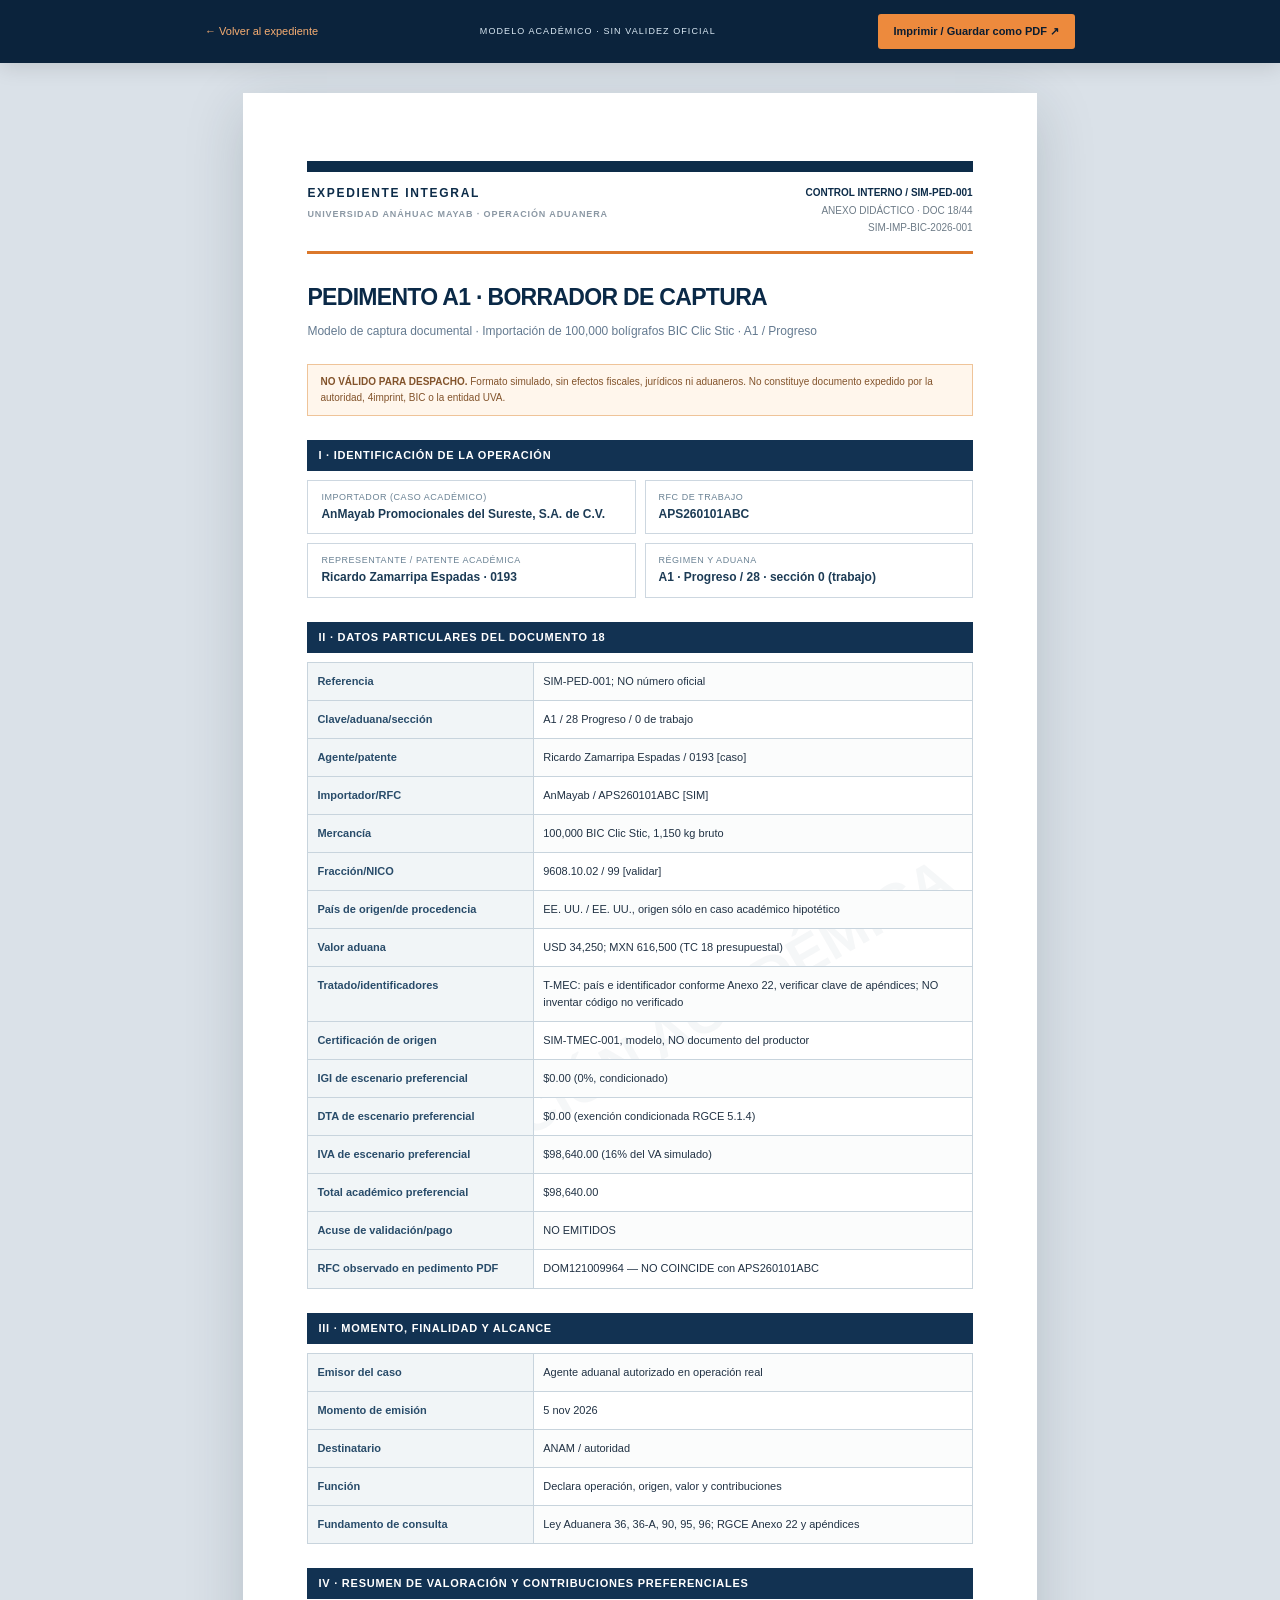
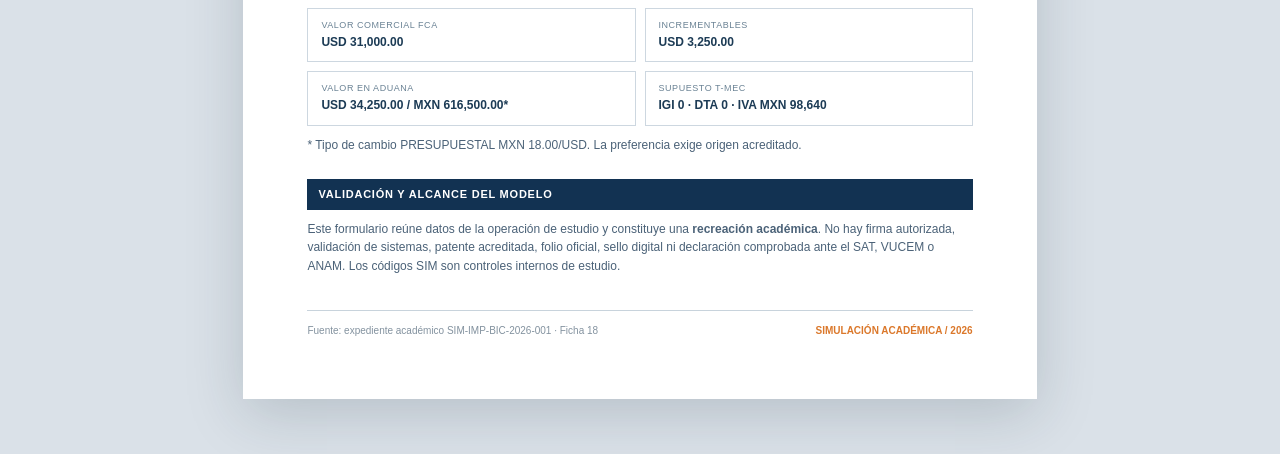
<file: formulario.html>
<!DOCTYPE html>
<html lang="es">
<head>
  <meta charset="UTF-8"><meta name="viewport" content="width=device-width,initial-scale=1">
  <title>Modelo documental · Expediente AnMayab</title>
  <link rel="icon" type="image/svg+xml" href="assets/logos/favicon.svg">
  <link rel="stylesheet" href="css/formulario.css">
  <script src="js/documentos.js" defer></script><script src="js/formulario.js" defer></script>
</head>
<body>
 <div class="toolbar" role="toolbar" aria-label="Herramientas de documento"><a href="index.html#fichas">← Volver al expediente</a><span>MODELO ACADÉMICO · SIN VALIDEZ OFICIAL</span><button id="print-model" type="button">Imprimir / Guardar como PDF ↗</button></div>
 <div id="print-content" class="paper" aria-live="polite"></div>
</body>
</html>
</file>
<file: css/formulario.css>
:root{--navy:#0d2c49;--orange:#db782b;--line:#c8d4dd}*{box-sizing:border-box}body{margin:0;background:#dae1e8;font:12px/1.55 Arial,"Segoe UI",sans-serif;color:#213244}.toolbar{position:sticky;top:0;z-index:10;display:flex;align-items:center;justify-content:space-between;gap:18px;background:#0b233c;color:#dae9f4;padding:14px max(24px,calc((100% - 870px)/2));font-size:11px;box-shadow:0 3px 22px #0002}.toolbar span{font-size:9px;letter-spacing:.12em}.toolbar a{color:#f6ad72;text-decoration:none}.toolbar button{border:0;background:#ed8a3d;color:#0a1c30;font-size:11px;font-weight:bold;cursor:pointer;padding:11px 16px;border-radius:3px}.paper{margin:30px auto 55px;width:210mm;min-height:297mm;background:#fff;box-shadow:0 15px 55px #172a3a2e;padding:18mm 17mm 16mm;position:relative}.paper:before{content:'SIMULACIÓN ACADÉMICA';position:absolute;top:48%;left:0;width:100%;text-align:center;transform:rotate(-30deg);font-size:56px;white-space:nowrap;color:rgba(11,42,69,.04);font-weight:900;z-index:0;pointer-events:none}.paper>*{position:relative;z-index:1}.paper-header{border-top:11px solid var(--navy);padding-top:12px;display:flex;align-items:start;justify-content:space-between;gap:20px;border-bottom:3px solid var(--orange);padding-bottom:14px}.paper-identity{color:var(--navy);font-size:12px;letter-spacing:.14em;font-weight:900}.paper-identity span{display:block;font-size:9px;letter-spacing:.1em;color:#8b98a4;margin-top:5px}.paper-ref{text-align:right;font-size:10px;color:#6d7b87;line-height:1.75}.paper-ref b{display:block;color:var(--navy)}.paper-title{font-size:23px;letter-spacing:-.03em;line-height:1.15;color:#0a2947;text-transform:uppercase;margin:30px 0 10px}.paper-subtitle{font-size:12px;color:#647a90;margin-bottom:23px}.paper-warning{border:1px solid #efc499;background:#fff6ec;color:#82532b;padding:9px 12px;font-size:10px;line-height:1.6;margin-bottom:18px}.paper-section{margin:24px 0}.paper-section h2{background:#123252;color:white;padding:7px 11px;letter-spacing:.07em;font-size:11px;text-transform:uppercase;margin:0 0 9px}.paper-section p{margin:10px 0;color:#4b6278}.paper-table{border-collapse:collapse;width:100%;table-layout:fixed}.paper-table th,.paper-table td{border:1px solid var(--line);padding:10px 9px;text-align:left;vertical-align:top;font-size:11px;overflow-wrap:anywhere}.paper-table th{width:34%;background:#f1f5f7;color:#294c6a}.paper-table tr:nth-child(odd) td{background:#fbfcfc}.paper-grid{display:grid;grid-template-columns:1fr 1fr;gap:9px}.smallbox{border:1px solid #cdd7e0;padding:10px 13px}.smallbox span{display:block;color:#6a8294;font-size:9px;text-transform:uppercase;letter-spacing:.06em}.smallbox strong{font-size:12px;color:#1c3b55}.paper-foot{margin-top:35px;border-top:1px solid #c8d3dc;padding-top:12px;display:flex;justify-content:space-between;gap:20px;color:#83929f;font-size:10px}.paper-key{font-weight:900;color:var(--orange)}.status-chip{display:inline-block;background:#fff2e2;border:1px solid #edc49a;padding:3px 8px;font-size:9px;color:#924e1b;font-weight:900;letter-spacing:.04em}@page{size:A4;margin:12mm}@media(max-width:850px){.paper{width:100%;margin:0;min-height:100vh;padding:25px 20px}.toolbar{position:static;flex-wrap:wrap;justify-content:center}.paper-grid{grid-template-columns:1fr}.paper:before{font-size:32px}}@media print{body{background:white}.toolbar{display:none}.paper{width:auto;box-shadow:none;margin:0;padding:0;min-height:0}.paper:before{top:48%;color:rgba(11,42,69,.035)}.paper-section{break-inside:avoid}.paper-table tr{break-inside:avoid}}
</file>
